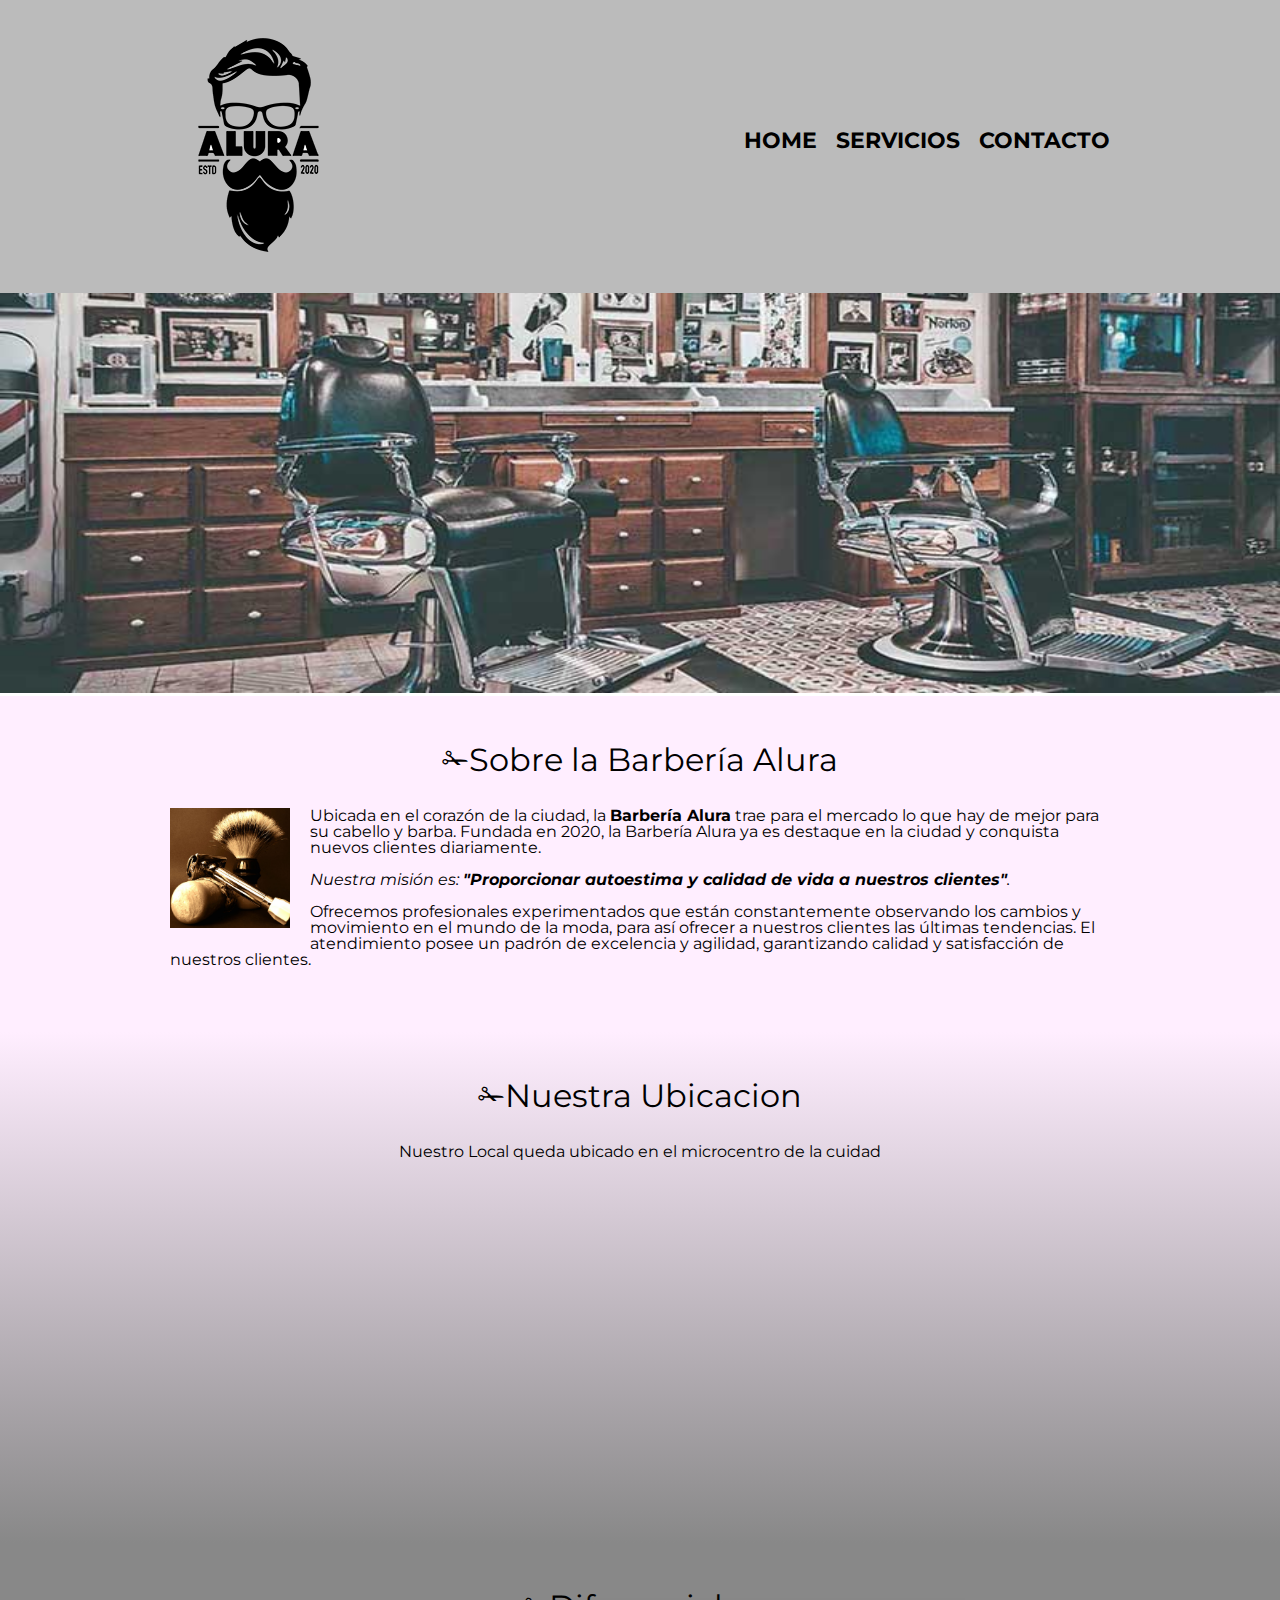
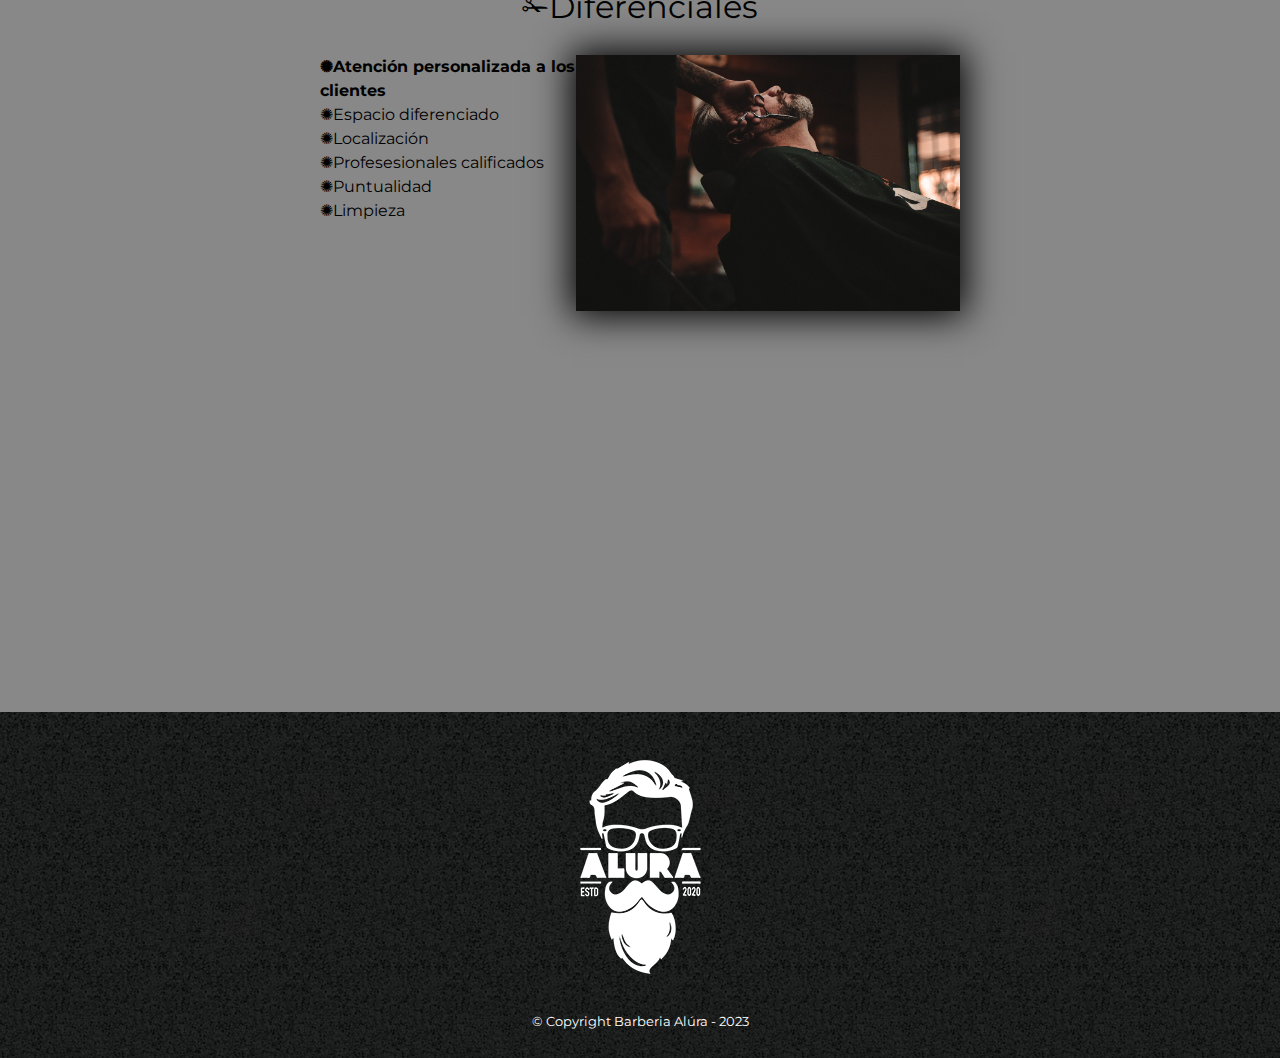
<file: index.html>
<!DOCTYPE html>

<html lang="es">
    
    <head>

        <meta charset="UTF-8"> 
        <meta name="viewport" content="width=device-width">
        <title>Barbería Alura</title>
        <link rel="stylesheet" href="css/reset.css">
        <link rel="stylesheet" href="css/style.css">
        <link rel="icon" type="img-icon" href="img/logo.png">
        <link href="https://fonts.googleapis.com/css2?family=Montserrat:wght@300&display=swap" rel="stylesheet">
    
    </head>

    <body>
        <header>
            <div class="caja-header">
                <h1><img class="logo" src="img/logo.png" alt="logo"></h1>
                <nav>
                    <ul>
                        <li><a href="#">Home</a></li>
                        <li><a href="servicios.html">Servicios</a></li>
                        <li><a href="contacto.html">Contacto</a></li>
                    </ul>
                </nav>
            </div>
        </header>

        <img class="banner" src="img/banner.jpg" alt="banner">

        <main>
            <section class="principal">

                <h1 class="titulo-principal">Sobre la Barbería Alura</h1>

                <div class="principal-contenido">
                    <img src="img/utensilios.jpg" alt="utensillos.jpg" class="utensillos">
    
                    <p>Ubicada en el corazón de la ciudad, la <strong>Barbería Alura</strong> trae para el mercado lo que hay de mejor para su cabello y barba. Fundada en 2020, la Barbería Alura ya es destaque en la ciudad y conquista nuevos clientes diariamente.</p>
        
                    <p id="mision"><em>Nuestra misión es: <strong>"Proporcionar autoestima y calidad de vida a nuestros clientes"</strong>.</em></p>
        
                    <p>Ofrecemos profesionales experimentados que están constantemente observando los cambios y movimiento en el mundo de la moda, para así ofrecer a nuestros clientes las últimas tendencias. El atendimiento posee un padrón de excelencia y agilidad, garantizando calidad y satisfacción de nuestros clientes.</p> 
                </div>
            </section>
    
            <section class="mapa">
                <h2 class="titulo-principal">Nuestra Ubicacion</h2>
                <p>Nuestro Local queda ubicado en el microcentro de la cuidad</p>
                <div class="mapa-contenido">
                    <iframe src="https://www.google.com/maps/embed?pb=!1m18!1m12!1m3!1d15717.162017859959!2d-62.28140200446989!3d-38.71651519446205!2m3!1f0!2f0!3f0!3m2!1i1024!2i768!4f13.1!3m3!1m2!1s0x95edbd44578df72f%3A0x28119a53279f30eb!2sBarberia%20Alura%20Bah%C3%ADa!5e0!3m2!1ses!2sar!4v1673369693931!5m2!1ses!2sar" width="100%" height="300" style="border:0;" allowfullscreen="" loading="lazy" referrerpolicy="no-referrer-when-downgrade"></iframe>
                </div>
            </section>

            <section class="diferenciales">
    
                <h2 class="titulo-principal">Diferenciales</h2>
    
                <div class="contenido-diferenciales">
                    <ul class="lista-diferenciales">
                        <li class="items">Atención personalizada a los clientes</li>
                        <li class="items">Espacio diferenciado</li>
                        <li class="items">Localización</li>
                        <li class="items">Profesesionales calificados</li>
                        <li class="items">Puntualidad</li>
                        <li class="items">Limpieza</li>
                    </ul><img src="img/diferenciales.jpg" class="imagen-barbero">
                    <!-- ul tiene display inline-block para ponerse a lado de la lista, sim embargo respeta el salto de linea que tiene el html separando la lista(ul) con la imagen, para que se pueda poner uno al lado del otro necesitamos sacar ese salto de linea, y poner los elementos pegado, es decir, juntos como se puede observar </ul><img ....>  -->
                </div>
                <div class="video">
                    <iframe width="100%" height="315" src="https://www.youtube.com/embed/k0ASnW03Vq0" title="YouTube video player" frameborder="0" allow="accelerometer; autoplay; clipboard-write; encrypted-media; gyroscope; picture-in-picture; web-share" allowfullscreen></iframe>
                </div>
            </section>
        </main>
        <footer>
            <img src="img/logo-blanco.png" alt="logo-banco.jpg">
            <p class="copyright">&copy Copyright Barberia Alúra - 2023</p>
        </footer>
    </body>
</html>
</file>
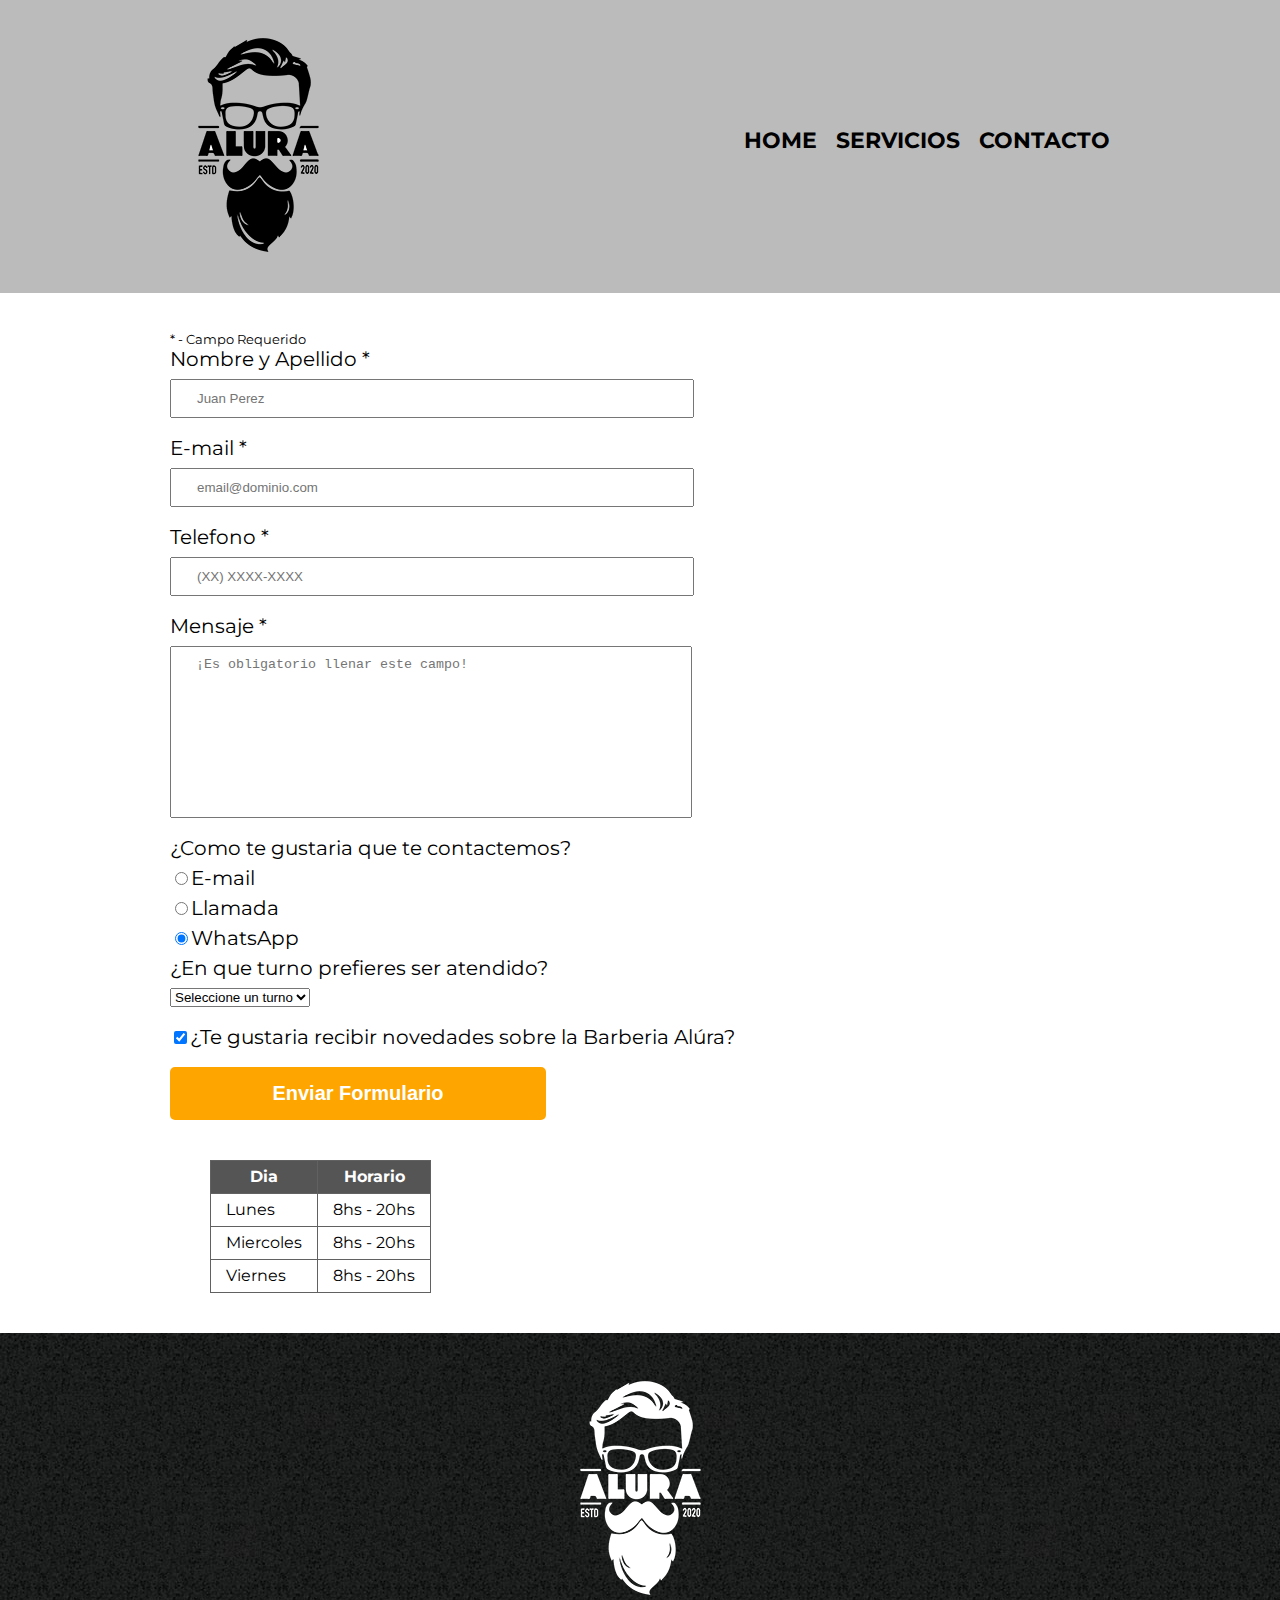
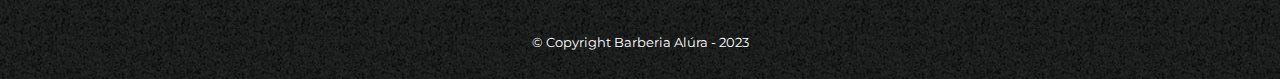
<file: contacto.html>
<!DOCTYPE html>
<html lang="es">
<head>
    <meta charset="UTF-8">
    <meta http-equiv="X-UA-Compatible" content="IE=edge">
    <meta name="viewport" content="width=device-width, initial-scale=1.0">
    <title>Contacto - Barberia Alura</title>
    <link rel="stylesheet" href="css/reset.css">
    <link rel="stylesheet" href="css/style.css">
    <link rel="icon" type="img-icon" href="img/logo.png">
    <link href="https://fonts.googleapis.com/css2?family=Montserrat:wght@300&display=swap" rel="stylesheet">
</head>
<body>
    <header>
        <div class="caja-header">
            <h1><a href="index.html"><img src="img/logo.png" alt="logo"></a></h1>
            <nav>
                <ul>
                    <li><a href="index.html">Home</a></li>
                    <li><a href="servicios.html">Servicios</a></li>
                    <li><a href="#">Contacto</a></li>
                </ul>
            </nav>
        </div>
    </header>
    <main class="main-contacto">
        <form action="">
            <legend class="requerido">* - Campo Requerido</legend>
            <label for="nombreapellido">Nombre y Apellido *</label>
            <input type="text" id="nombreapellido" class="input-padron" required placeholder="Juan Perez">
            <label for="correo">E-mail *</label>
            <input type="email" id="correo" class="input-padron" required placeholder="email@dominio.com">
            <label for="telefono">Telefono *</label>
            <input type="tel" id="telefono" class="input-padron" required placeholder="(XX) XXXX-XXXX">
            <label for="mensaje">Mensaje *</label>
            <textarea name="mensaje" id="mensaje" cols="68" rows="10" class="input-padron" required placeholder="¡Es obligatorio llenar este campo!"></textarea>
            <fieldset> <!-- agrupa elemente de formulario que se refieren a conjunto de datos -->
                <legend>¿Como te gustaria que te contactemos?</legend> <!-- Titulo a un grupo de campos -->
                <label for="radio-email"><input type="radio" id="radio-email" value="email" name="contacto">E-mail</label>
                <label for="radio-telefono"><input type="radio" id="radio-telefono" value="telefono" name="contacto">Llamada</label>
                <label for="radio-whatsapp"> <input type="radio" id="radio-whatsapp" value="whatsapp" name="contacto" checked>WhatsApp</label>
            </fieldset>
            <fieldset>
                <legend>¿En que turno prefieres ser atendido?</legend>
                <select name="turno" id="turno">
                    <option disabled selected>Seleccione un turno</option>
                    <option value="mañana">Mañana</option>
                    <option value="tarde">Tarde</option>
                    <option value="noche">Noche</option>
                </select>
            </fieldset>
            <label class="checkbox"><input type="checkbox" checked>¿Te gustaria recibir novedades sobre la Barberia Alúra?</label>
            <input type="submit" value="Enviar Formulario" class="btn-enviar">
        </form>
        <table class="tabla-horarios"> <!-- table>tr*3>td*2 -->
            <thead>
                <tr>
                    <th>Dia</th>
                    <th>Horario</th>
                </tr>
            </thead>
            <tbody>
                <tr>
                    <td>Lunes</td>
                    <td>8hs - 20hs</td>
                </tr>
                <tr>
                    <td>Miercoles</td>
                    <td>8hs - 20hs</td>
                </tr>
                <tr>
                    <td>Viernes</td>
                    <td>8hs - 20hs</td>
                </tr>
            </tbody>
        </table>
    </main>
    <footer>
        <img src="img/logo-blanco.png" alt="logo-banco.jpg">
        <p class="copyright">&copy Copyright Barberia Alúra - 2023</p>
    </footer>
</body>
</html>
</file>
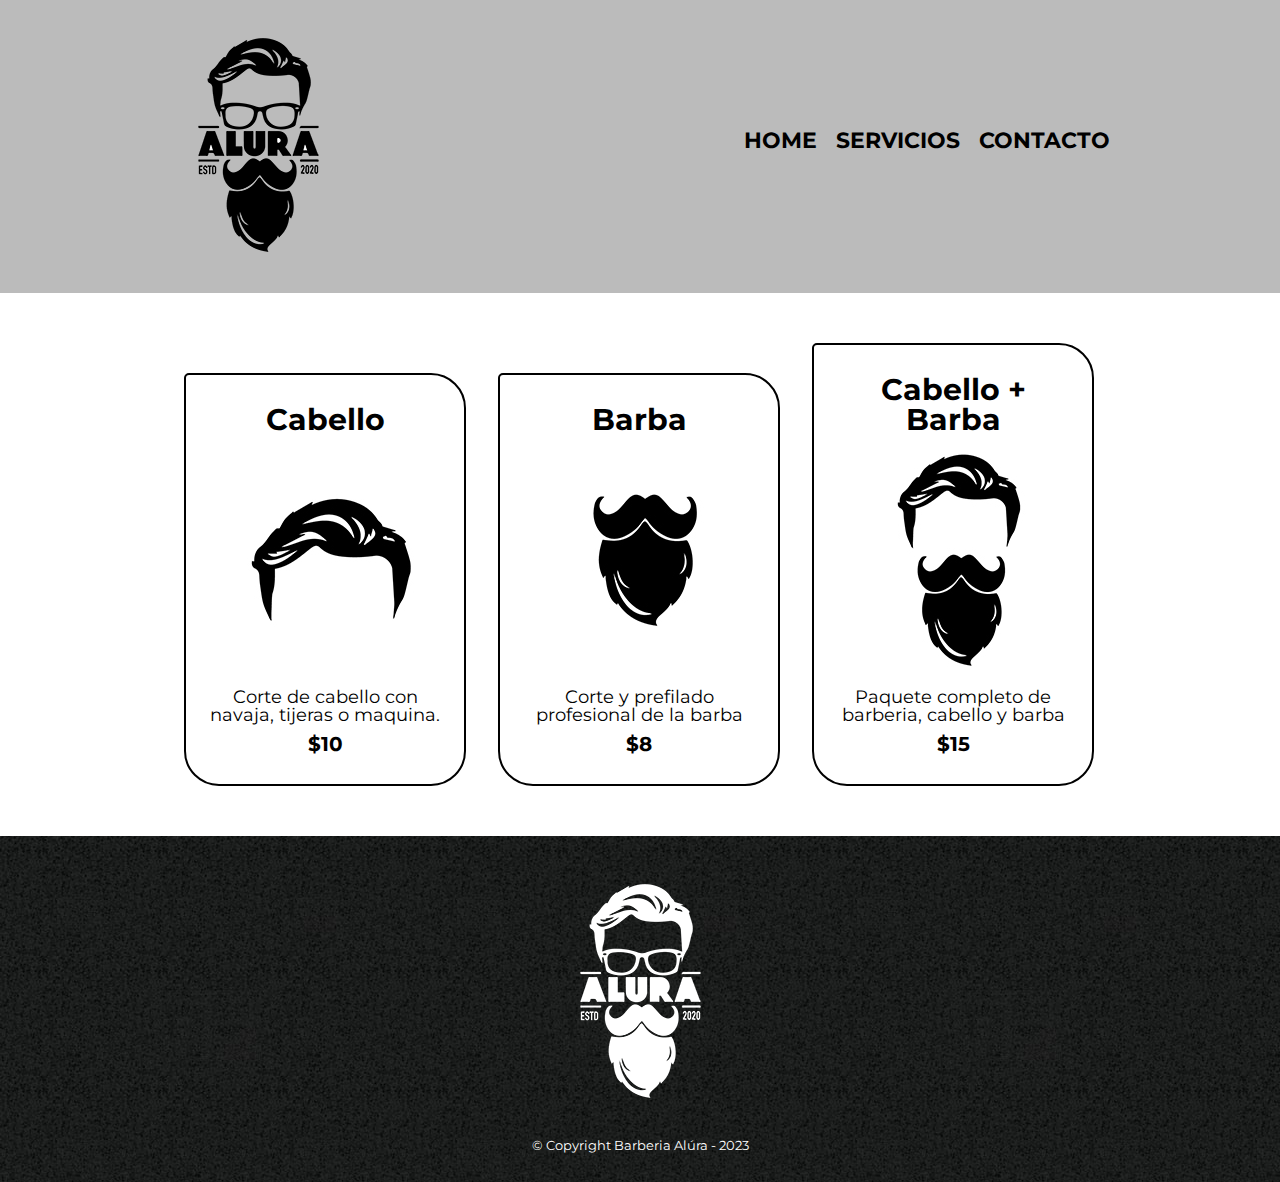
<file: servicios.html>
<!DOCTYPE html>
<html lang="es">
<head>
    <meta charset="UTF-8">
    <meta http-equiv="X-UA-Compatible" content="IE=edge">
    <meta name="viewport" content="width=device-width, initial-scale=1.0">
    <title>Servicios - Barberia Alura</title>
    <link rel="stylesheet" href="css/reset.css">
    <link rel="stylesheet" href="css/style.css">
    <link rel="icon" type="img-icon" href="img/logo.png">
    <link href="https://fonts.googleapis.com/css2?family=Montserrat:wght@300&display=swap" rel="stylesheet">
</head>
<body>
    <header>
        <div class="caja-header">
            <h1><a href="index.html"><img src="img/logo.png" alt="logo"></a></h1>
            <nav>
                <ul>
                    <li><a href="index.html">Home</a></li>
                    <li><a href="#">Servicios</a></li>
                    <li><a href="contacto.html">Contacto</a></li>
                </ul>
            </nav>
        </div>
    </header>
    <main>
        <ul class="productos">
            <li>
                <h2>Cabello</h2>
                <img src="img/cabello.jpg" alt="cabello.jpg">
                <p class="producto__descripcion">Corte de cabello con navaja, tijeras o maquina.</p>
                <p class="producto__precio">$10</p>
            </li>
            <li>
                <h2>Barba</h2>
                <img src="img/barba.jpg" alt="barba.jpg">
                <p class="producto__descripcion">Corte y prefilado profesional de la barba</p>
                <p class="producto__precio">$8</p>
            </li>
            <li>
                <h2>Cabello + Barba</h2>
                <img src="img/cabello+barba.jpg" alt="cabello+barba.jpg">
                <p class="producto__descripcion">Paquete completo de barberia, cabello y barba</p>
                <p class="producto__precio">$15</p>
            </li>
        </ul>
    </main>
    <footer>
        <img src="img/logo-blanco.png" alt="logo-banco.jpg">
        <p class="copyright">&copy Copyright Barberia Alúra - 2023</p>
    </footer>
</body>
</html>
</file>
<file: css/style.css>
body {
    font-family: 'Montserrat', sans-serif;
}
header {
    background-color: #bbb;
    padding: 20px 0;
}

.caja-header {
    width: 940px;
    position: relative; /* posicionanmiento relativo a la posicion absoluta de nav */
    margin: 0 auto;
}

.banner {
    height: 400px;
}

nav {
    position: absolute; /* toma como referencia el viewport para posicionarse */
    top: 110px;
    right: 0;
}

nav li {
    display: inline;
    margin: 0 0 0 15px;
}

nav a {
    text-transform: uppercase;
    text-decoration: none;
    color: #000;
    font-size: 22px;
    font-weight: bold;
}
nav a:hover {
    color: #c78c19;
    text-decoration: underline;
}

.productos {
    width: 940px;
    margin: 0 auto;
    padding: 50px;
}

.productos li {
    display: inline-block;
    text-align: center;
    width: 30%; /* le damos un tamaño de 30% a cada uno de los elementos, el 10% restante es para los espacios */
    margin: 0 1.5%;
    padding: 30px 20px;
    box-sizing: border-box;
    border: 2px solid #000;
    /* border-bottom-width: 12px; */
    border-radius: 5px 35px 35px;
}
.productos li:hover {
    border-color: #c78c19;
    border-width: 4px;
    /* transition: all .5s; */
}
.productos li:active {
    border-color: #088c19;
}

.productos h2 {
    font-size: 30px;
    font-weight: 700;
}
/* modificamos el ultimo elemento de lista(li) para que cuando se haga hover se agrange demasiado el titulo */
.productos li:last-child:hover h2{
    font-size: 30px;
}
.productos li:hover h2{
     font-size: 33px;
}

.producto__descripcion {
    font-size: 18px;
}

.producto__precio {
    font-size: 20px;
    font-weight: 700;
    margin-top: 10px;
}

footer {
    text-align: center;
    background-image: url(/img/bg.jpg);
    padding: 30px;
}

.copyright {
    color: #fff;
    font-size: 13px;
    margin-top: 20px;
}


/* ESTILOS PARA LA PAGINA DE CONTACTO.HTML */
/* main-contacto hace referencia a la pagina contacto.html, ya que main general fue eliminado para linear-gradiant index.html */
.main-contacto {
    width: 940px;
    margin: 0 auto;
}
/* main {
    width: 940px;   se comenta para poner correctamente el linear-gradiant
    margin: 0 auto;
} */

form {
    margin: 40px 0;
}

form label, form legend {
    display: block;
    font-size: 20px;
    margin: 0 0 10px;
}

.input-padron {
    display: block;
    margin: 0 0 20px;
    padding: 10px 25px;
    width: 50%;
}

.checkbox {
    margin: 20px 0;
}

.requerido {
    font-size: 13px;
    margin-bottom: 3px;
}

textarea {
    resize: none;
}

.btn-enviar {
    width: 40%;
    padding: 15px 0;
    color: white;
    background-color: orange;
    border: none;
    border-radius: 5px;
    font-size: 20px;
    font-weight: bold;
    cursor: pointer;
    transition: .5s all;
}
.btn-enviar:hover {
    background-color: rgb(206, 114, 2);
    transform: scale(1.1);
    /* transform: scale(1.3) rotate(70deg); scale 30% - rotate 70 grados */
}

table {
    margin: 40px 40px;
}
thead {
    background-color: #555;
    color: #fff;
    font-weight: bold;
}

th, td {
    border: 1px solid rgb(98, 97, 97);
    padding: 8px 15px;
}



/* ESTILOS A LA PAGINA HOME (index.html) */

.banner {
    width: 100%;
}
.titulo-principal {
    font-size: 2em;
    text-align: center;
    margin: 0 0 1em;
    clear: left; /* para que no afecte el float aplicado a la imagen utensillos */
}
.titulo-principal::before {
    content: "\2701";
}
.principal {
    padding: 3em 0;
    background-color: #fef;
    /* width: 940px; */
    /* margin: 0 auto; */
}
.principal-contenido {
    width: 940px;
    margin: 0 auto;
}
.principal p {
    margin: 0 0 1em;
}
.principal strong {
    font-weight: bold;
}
.principal em {
    font-style: italic;
}

.utensillos {
    width: 120px;
    float: left;
    margin: 0 20px 20px 0;
}
.mapa {
    padding: 3em 0;
    background: linear-gradient(#fef, #888);
}
.mapa p {
    margin: 0 0 2em;
    text-align: center;
}
.mapa-contenido {
    width: 940px;
    margin: 0 auto;
    opacity: 0.7;
}

.video {
    width: 560px;
    margin: 1em auto;
    opacity: .7;
}

.diferenciales {
    padding: 3em 0;
    background-color: #888;
}
.contenido-diferenciales {
    width: 640px;
    margin: 0 auto;
}
.lista-diferenciales {
    width: 40%;
    display: inline-block;
    vertical-align: top;
}
.items {
    line-height: 1.5; /* 1.5 = Se basa en el tamaño de la fuenta + 50% */
}

.items:first-child { /* Pseudo-clase */
    font-weight: bold;
}

.items::before { /* Pseudo-elemento */
    content: "\273A"; /* Agregamos UNICODE(icono de codigo) al pricipio de cada elemento lista */
}
.imagen-barbero {
    width: 60%;
    transition: all 450ms;
    box-shadow: 0px 0px 35px 5px #000;
}
.imagen-barbero:hover {
    opacity: .7;
}

@media(max-width: 480px){ 
    h1 {
        text-align: center;
    }
    nav {
        position: static;
    }
    nav ul {
        display: flex;
        flex-direction: column;
        text-align: center;
        gap: 10px;
    }
    .caja-header, .principal-contenido, .mapa-contenido, .contenido-diferenciales, .video{
        width: 95%;
    }
    .imagen-barbero {
        margin-top: 20px;
    }
    .lista-diferenciales, .imagen-barbero {
        width: 100%;
    }

    /* PAGINA CONTACTO */
    .main-contacto {
        width: 95%;
    }
    form {
        text-align: center;
        margin: 20px;
    }
    .input-padron {
        width: 85%;
        margin-top: 5px;
    }
    .btn-enviar {
        width: auto;
        padding: 15px 20px;
    }

    .tabla-horarios {
        margin: 20px auto;
    }
 }
</file>
